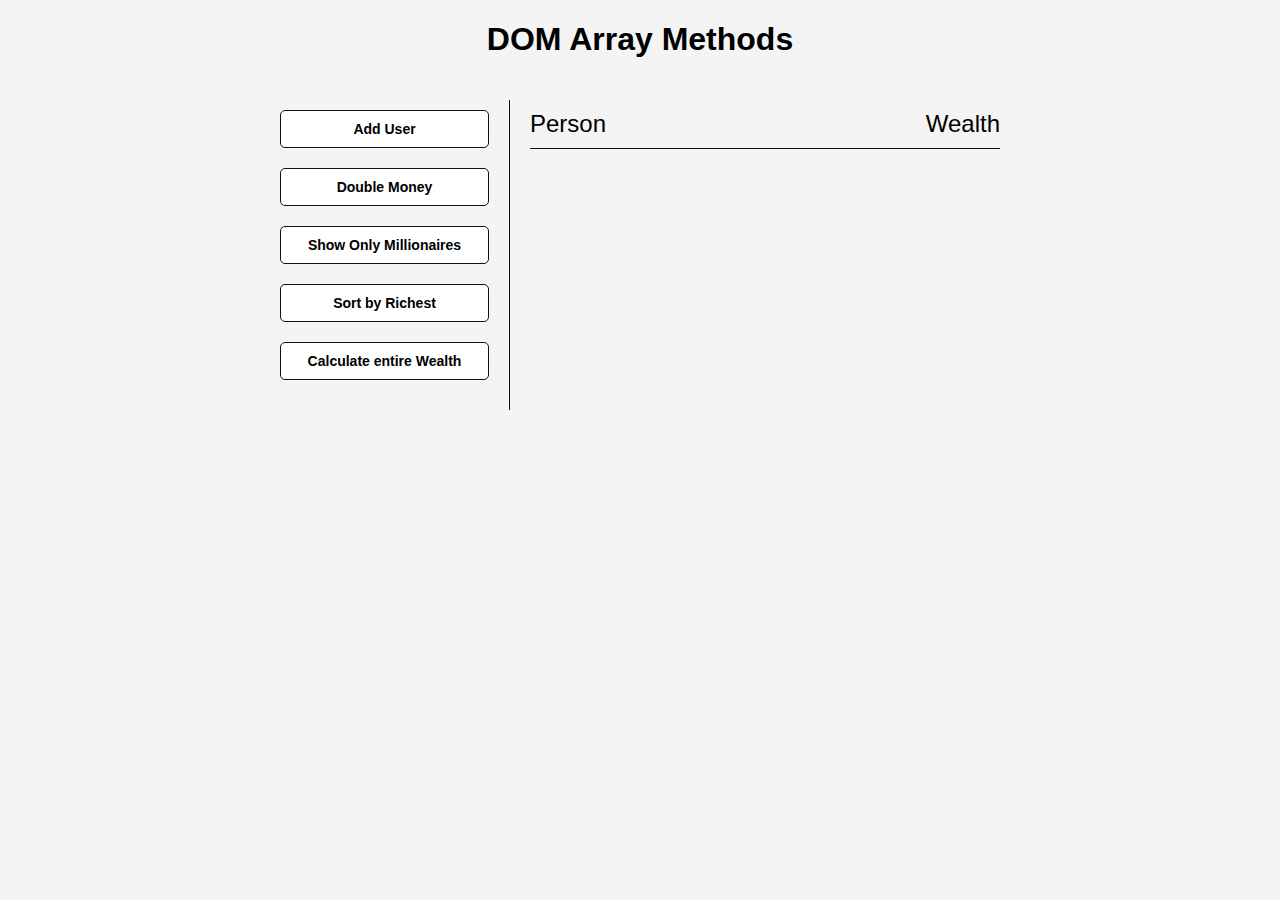
<file: DOM Array/index.html>
<!DOCTYPE html>
<html lang="en">
  <head>
    <meta charset="UTF-8" />
    <meta name="viewport" content="width=device-width, initial-scale=1.0" />
    <link rel="stylesheet" href="style.css" />
    <title>DOM Array Methods</title>
  </head>
  <body>
    <h1>DOM Array Methods</h1>

    <div class="container">
      <aside>
        <button class="add_user">Add User</button>
        <button class="double">Double Money</button>
        <button class="show-millionaires">Show Only Millionaires</button>
        <button class="sort">Sort by Richest</button>
        <button class="calculate-wealth">Calculate entire Wealth</button>
      </aside>

      <main id="main">
        <h2><strong>Person</strong> Wealth</h2>
      </main>
    </div>
    <script src="script.js"></script>
  </body>
</html>
</file>
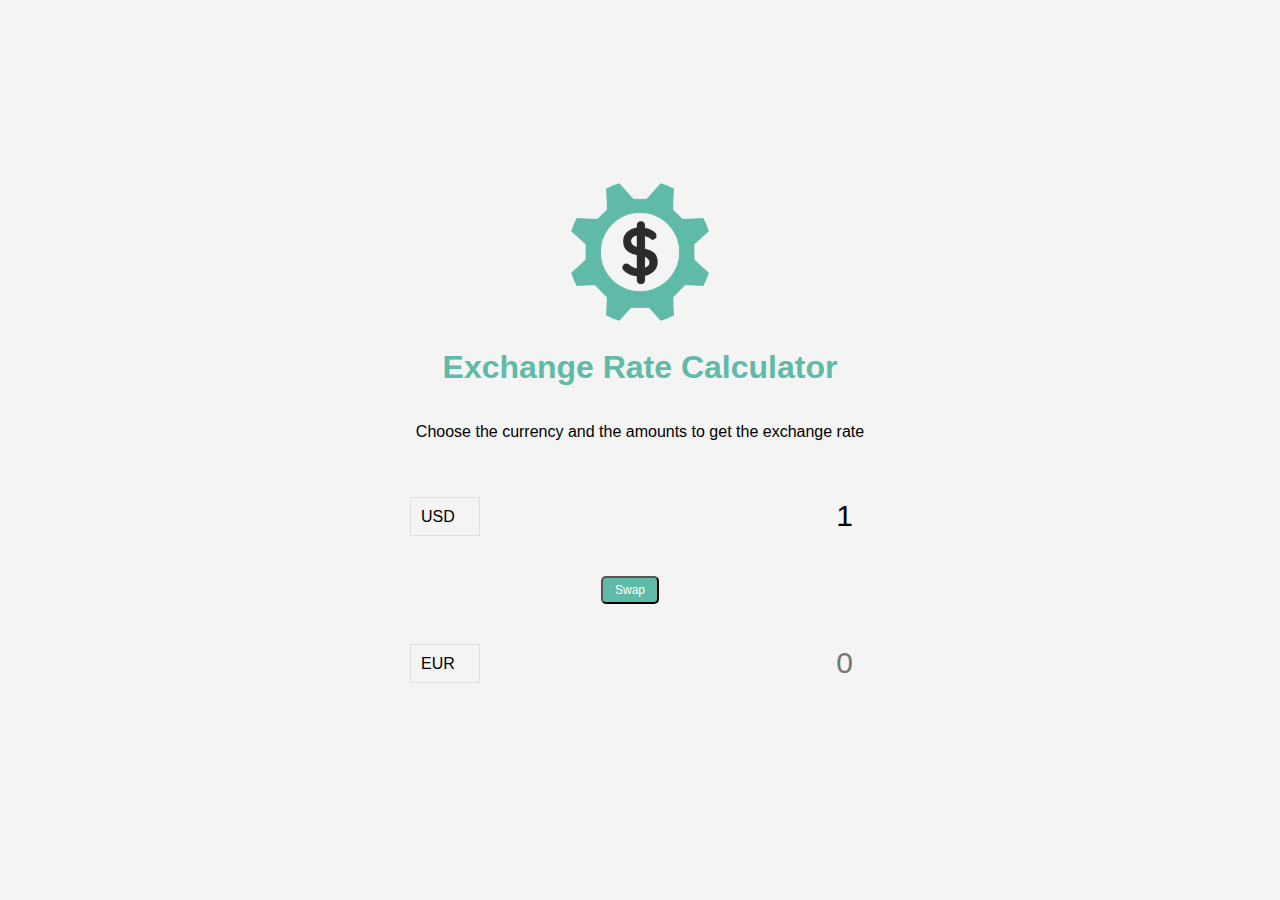
<file: Exchange Rate Calculator/index.html>
<!DOCTYPE html>
<html lang="en">
  <head>
    <meta charset="UTF-8" />
    <meta name="viewport" content="width=device-width, initial-scale=1.0" />
    <link rel="stylesheet" href="style.css" />
    <title>Exchange Rate Calculator</title>
  </head>
  <body>
    <img src="img/money.png" alt="" class="money-img" />
    <h1>Exchange Rate Calculator</h1>
    <p>Choose the currency and the amounts to get the exchange rate</p>

    <div class="container">
      <div class="currency">
        <select id="currency-one">
          <option value="AED">AED</option>
          <option value="ARS">ARS</option>
          <option value="AUD">AUD</option>
          <option value="BGN">BGN</option>
          <option value="BRL">BRL</option>
          <option value="BSD">BSD</option>
          <option value="CAD">CAD</option>
          <option value="CHF">CHF</option>
          <option value="CLP">CLP</option>
          <option value="CNY">CNY</option>
          <option value="COP">COP</option>
          <option value="CZK">CZK</option>
          <option value="DKK">DKK</option>
          <option value="DOP">DOP</option>
          <option value="EGP">EGP</option>
          <option value="EUR">EUR</option>
          <option value="FJD">FJD</option>
          <option value="GBP">GBP</option>
          <option value="GTQ">GTQ</option>
          <option value="HKD">HKD</option>
          <option value="HRK">HRK</option>
          <option value="HUF">HUF</option>
          <option value="IDR">IDR</option>
          <option value="ILS">ILS</option>
          <option value="INR">INR</option>
          <option value="ISK">ISK</option>
          <option value="JPY">JPY</option>
          <option value="KRW">KRW</option>
          <option value="KZT">KZT</option>
          <option value="MXN">MXN</option>
          <option value="MYR">MYR</option>
          <option value="NOK">NOK</option>
          <option value="NZD">NZD</option>
          <option value="PAB">PAB</option>
          <option value="PEN">PEN</option>
          <option value="PHP">PHP</option>
          <option value="PKR">PKR</option>
          <option value="PLN">PLN</option>
          <option value="PYG">PYG</option>
          <option value="RON">RON</option>
          <option value="RUB">RUB</option>
          <option value="SAR">SAR</option>
          <option value="SEK">SEK</option>
          <option value="SGD">SGD</option>
          <option value="THB">THB</option>
          <option value="TRY">TRY</option>
          <option value="TWD">TWD</option>
          <option value="UAH">UAH</option>
          <option value="USD" selected>USD</option>
          <option value="UYU">UYU</option>
          <option value="VND">VND</option>
          <option value="ZAR">ZAR</option>
        </select>
        <input type="number" id="amount-one" placeholder="0" value="1" />
      </div>

      <div class="swap-rate-container">
        <button class="btn" id="swap">Swap</button>
        <div class="rate" id="rate"></div>
      </div>

      <div class="currency">
        <select id="currency-two">
          <option value="AED">AED</option>
          <option value="ARS">ARS</option>
          <option value="AUD">AUD</option>
          <option value="BGN">BGN</option>
          <option value="BRL">BRL</option>
          <option value="BSD">BSD</option>
          <option value="CAD">CAD</option>
          <option value="CHF">CHF</option>
          <option value="CLP">CLP</option>
          <option value="CNY">CNY</option>
          <option value="COP">COP</option>
          <option value="CZK">CZK</option>
          <option value="DKK">DKK</option>
          <option value="DOP">DOP</option>
          <option value="EGP">EGP</option>
          <option value="EUR" selected>EUR</option>
          <option value="FJD">FJD</option>
          <option value="GBP">GBP</option>
          <option value="GTQ">GTQ</option>
          <option value="HKD">HKD</option>
          <option value="HRK">HRK</option>
          <option value="HUF">HUF</option>
          <option value="IDR">IDR</option>
          <option value="ILS">ILS</option>
          <option value="INR">INR</option>
          <option value="ISK">ISK</option>
          <option value="JPY">JPY</option>
          <option value="KRW">KRW</option>
          <option value="KZT">KZT</option>
          <option value="MXN">MXN</option>
          <option value="MYR">MYR</option>
          <option value="NOK">NOK</option>
          <option value="NZD">NZD</option>
          <option value="PAB">PAB</option>
          <option value="PEN">PEN</option>
          <option value="PHP">PHP</option>
          <option value="PKR">PKR</option>
          <option value="PLN">PLN</option>
          <option value="PYG">PYG</option>
          <option value="RON">RON</option>
          <option value="RUB">RUB</option>
          <option value="SAR">SAR</option>
          <option value="SEK">SEK</option>
          <option value="SGD">SGD</option>
          <option value="THB">THB</option>
          <option value="TRY">TRY</option>
          <option value="TWD">TWD</option>
          <option value="UAH">UAH</option>
          <option value="USD">USD</option>
          <option value="UYU">UYU</option>
          <option value="VND">VND</option>
          <option value="ZAR">ZAR</option>
        </select>
        <input type="number" id="amount-two" placeholder="0" />
      </div>
    </div>
    <script src="script.js"></script>
  </body>
</html>
</file>
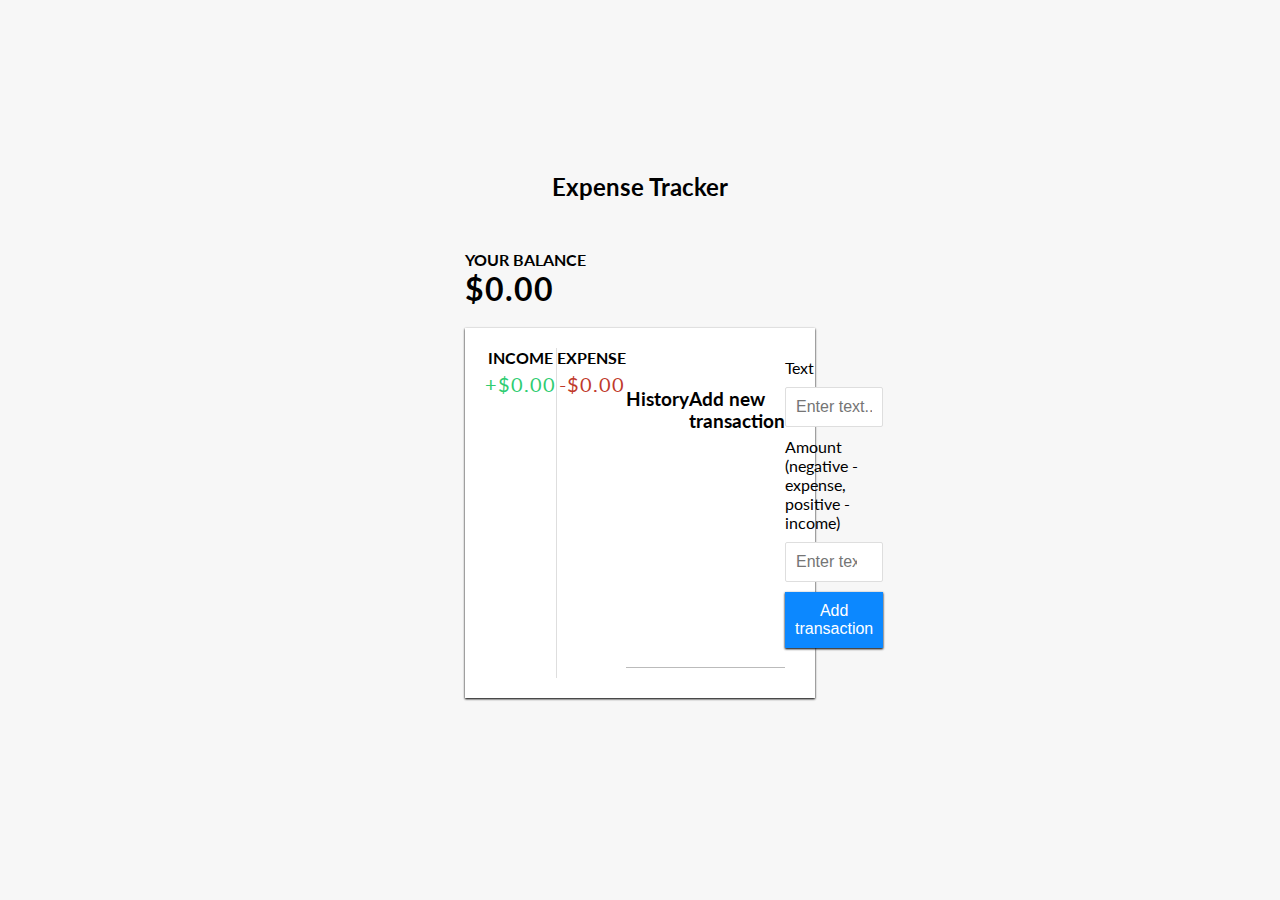
<file: Expense Track/index.html>
<!DOCTYPE html>
<html lang="en">
  <head>
    <meta charset="UTF-8" />
    <meta name="viewport" content="width=device-width, initial-scale=1.0" />
    <link rel="stylesheet" href="style.css" />
    <title>Expense Tracker</title>
  </head>
  <body>
    <h2>Expense Tracker</h2>

    <div class="container">
      <h4>Your Balance</h4>
      <h1 id="balance">$0.00</h1>

      <div class="inc-exp-container">
        <div>
          <h4>Income</h4>
          <p id="money-plus" class="money plus">+$0.00</p>
        </div>
        <div>
          <h4>Expense</h4>
          <p id="money-minus" class="money minus">-$0.00</p>
        </div>

        <h3>History</h3>
        <ul id="list" class="list">
          <li class="minus">
            Cash <span>-$400</span><button class="delete-btn">x</button>
          </li>
        </ul>

        <h3>Add new transaction</h3>
        <form id="form">
          <div class="form-control">
            <label for="text">Text</label>
            <input type="text" id="text" placeholder="Enter text..." />
          </div>
          <div class="form-control">
            <label for="amount"
              >Amount <br />
              (negative - expense, positive - income)</label
            >
            <input type="number" id="amount" placeholder="Enter text..." />
          </div>
          <button class="btn">Add transaction</button>
        </form>
      </div>
    </div>
    <script src="script.js"></script>
  </body>
</html>
</file>
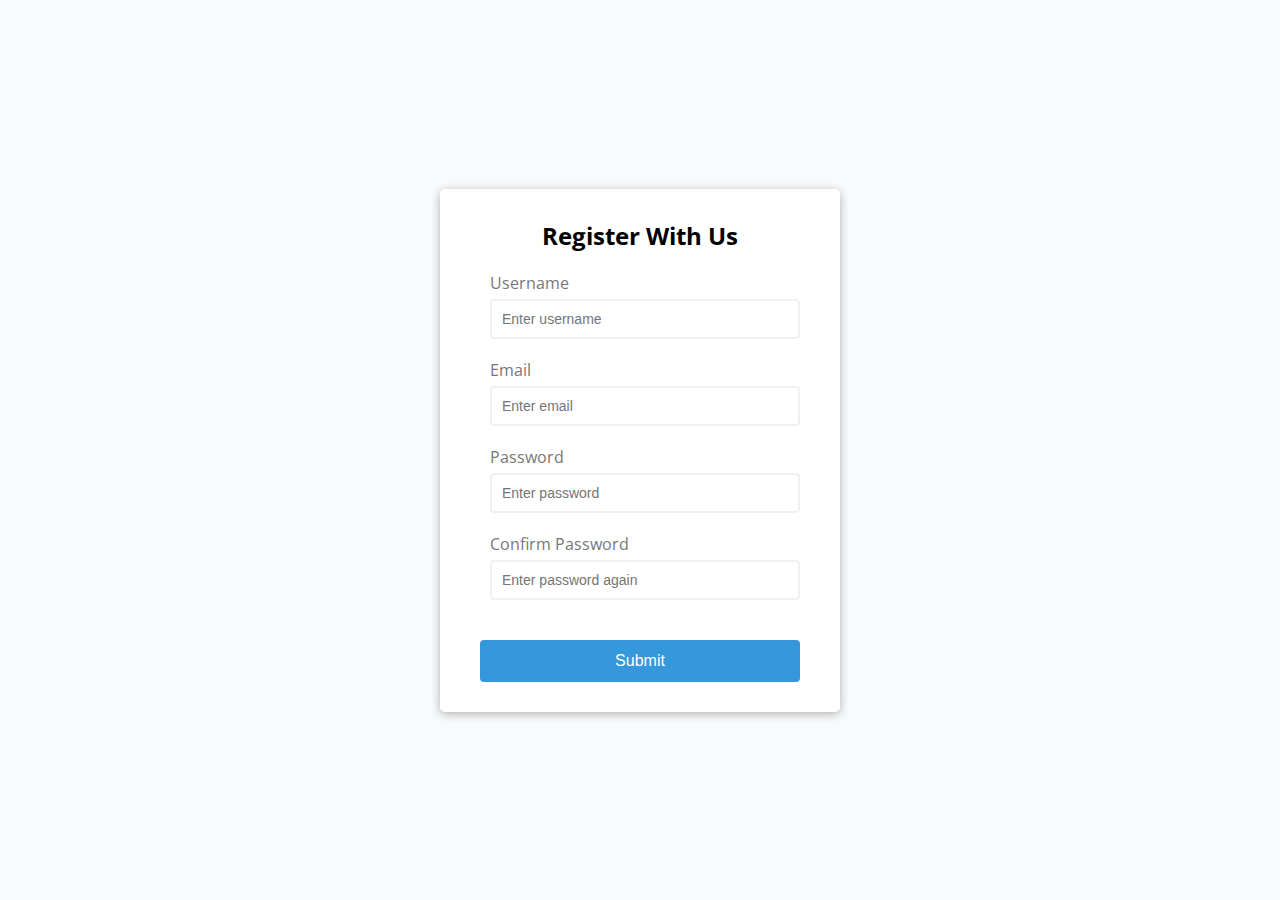
<file: Form Validator/index.html>
<!DOCTYPE html>
<html lang="en">
  <head>
    <meta charset="UTF-8" />
    <meta name="viewport" content="width=device-width, initial-scale=1.0" />
    <link rel="stylesheet" href="style.css" />
    <title>Form Validator</title>
  </head>
  <body>
    <div class="container">
      <form id="form" class="form">
        <h2>Register With Us</h2>
        <div class="form-control">
          <label for="username">Username</label>
          <input type="text" id="username" placeholder="Enter username" />
          <small>Error message</small>
        </div>
        <div class="form-control">
          <label for="email">Email</label>
          <input type="text" id="email" placeholder="Enter email" />
          <small>Error message</small>
        </div>
        <div class="form-control">
          <label for="password">Password</label>
          <!-- for는 HTML에서 <label> 요소의 id 속성과 연결된 제목을 나타냅니다. 
            일반적으로 웹 폼에서 사용자가 입력하는 필드에 대한 설명을 제공하기 위해 사용됩니다. 
            이를 통해 사용자는 해당 입력 필드에 무엇을 입력해야 하는지 이해할 수 있습니다. 
            사용자가 레이블을 클릭하면, 해당 레이블에 연결된 입력 필드가 선택됩니다. 
            이것은 웹 접근성을 향상시키고 사용자 경험을 향상시키는 데 도움이 됩니다. -->
          <input type="password" id="password" placeholder="Enter password" />
          <small>Error message</small>
        </div>
        <div class="form-control">
          <label for="password2">Confirm Password</label>
          <input
            type="password"
            id="password2"
            placeholder="Enter password again"
          />
          <small>Error message</small>
        </div>
        <button>Submit</button>
      </form>
    </div>

    <script src="script.js"></script>
  </body>
</html>
</file>
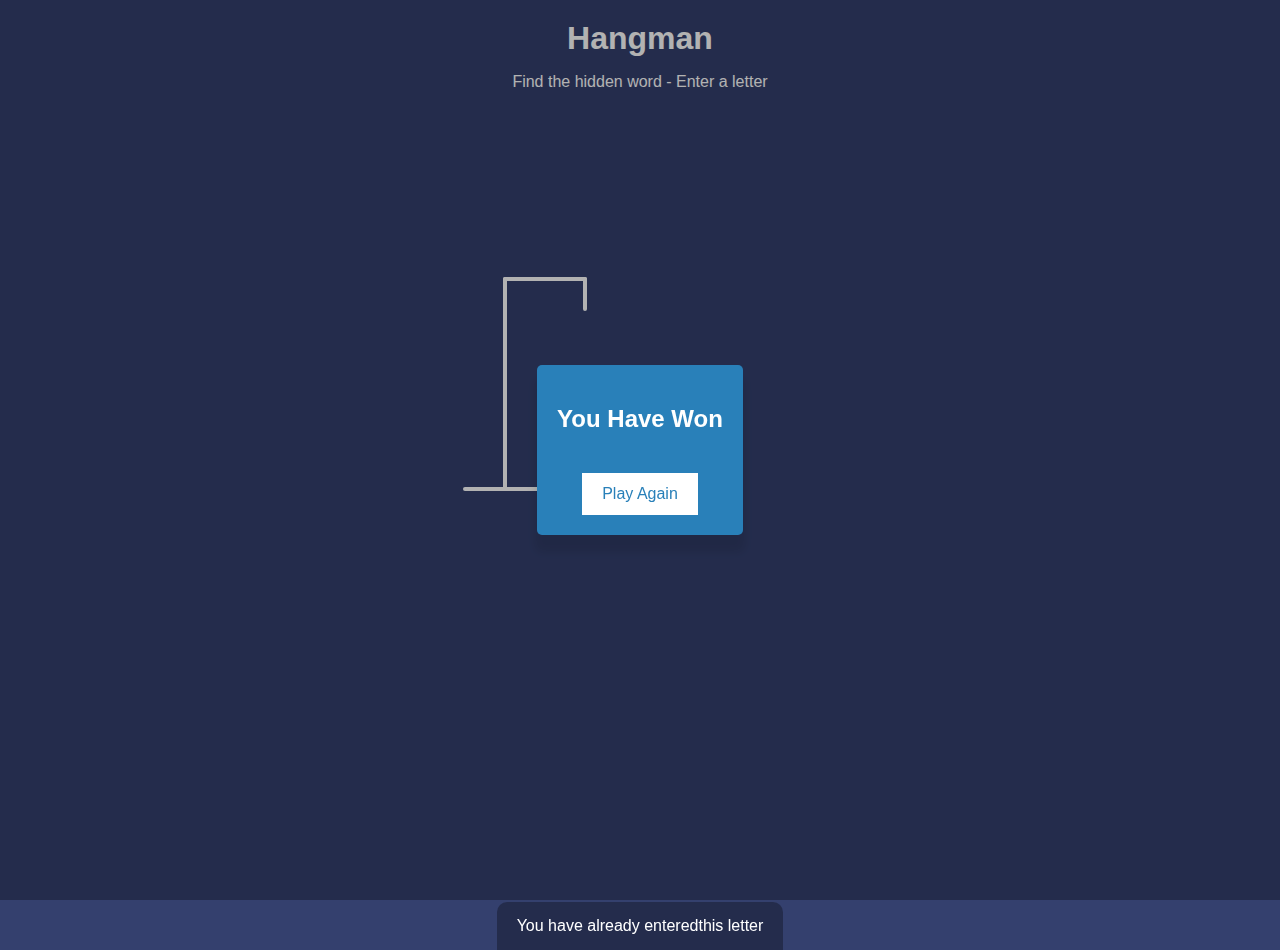
<file: Hangman Game/index.html>
<!DOCTYPE html>
<html lang="en">
  <head>
    <meta charset="UTF-8" />
    <meta name="viewport" content="width=device-width, initial-scale=1.0" />
    <link rel="stylesheet" href="style.css" />
    <title>Hangman Game</title>
  </head>
  <body>
    <link rel="stylesheet" href="script.js" />
    <h1>Hangman</h1>
    <p>Find the hidden word - Enter a letter</p>
    <div class="game-container">
      <svg height="250" width="200" class="figure-container">
        <!-- Rod -->
        <line x1="60" y1="20" x2="140" y2="20" />
        <line x1="140" y1="20" x2="140" y2="50" />
        <line x1="60" y1="20" x2="60" y2="230" />
        <line x1="20" y1="230" x2="100" y2="230" />

        <!-- Head -->
        <circle cx="140" cy="70" r="20" class="figure-part" />
        <!-- Body -->
        <line x1="140" y1="90" x2="140" y2="150" class="figure-part" />
        <!-- Arms -->
        <line x1="140" y1="120" x2="120" y2="100" class="figure-part" />
        <line x1="140" y1="120" x2="160" y2="100" class="figure-part" />
        <!-- Legs -->
        <line x1="140" y1="150" x2="120" y2="180" class="figure-part" />
        <line x1="140" y1="150" x2="160" y2="180" class="figure-part" />
      </svg>

      <div class="wrong-letters-container">
        <div id="wrong-letters"></div>
      </div>

      <div class="word" id="word"></div>
    </div>

    <!-- Container for final message -->
    <div class="popup-container" id="popup-container">
      <div class="popup">
        <h2 id="final-message">You Have Won</h2>
        <button id="play-button">Play Again</button>
      </div>
    </div>

    <!-- Notification -->
    <div class="notification-container" id="notification-container">
      <p>You have already enteredthis letter</p>
    </div>
    <script src="script.js"></script>
  </body>
</html>
</file>
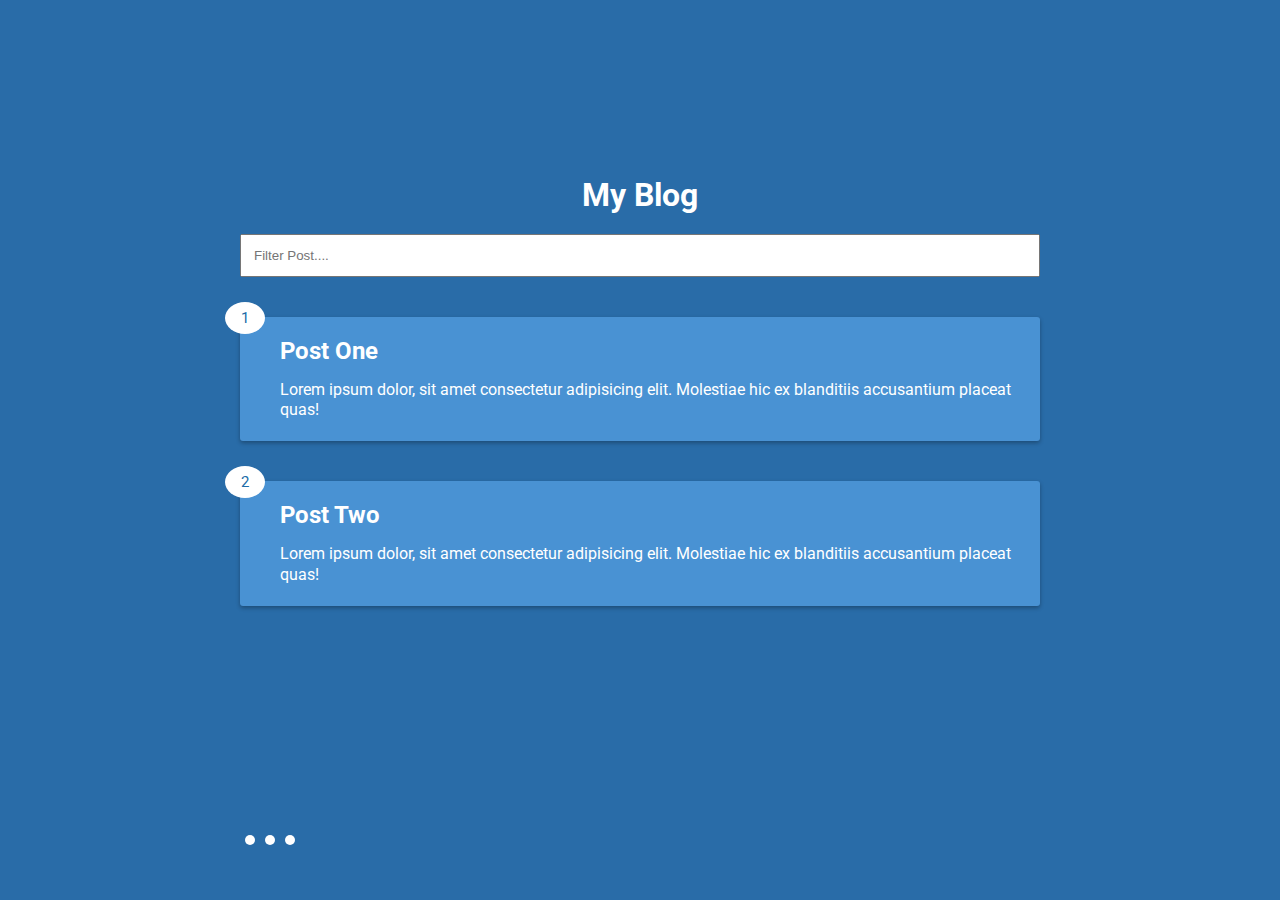
<file: Infinity Scroll/index.html>
<!DOCTYPE html>
<html lang="en">
  <head>
    <meta charset="UTF-8" />
    <meta name="viewport" content="width=device-width, initial-scale=1.0" />
    <link rel="stylesheet" href="style.css" />
    <title>My Blog</title>
  </head>
  <body>
    <h1>My Blog</h1>

    <div class="filter-container">
      <input
        type="text"
        id="filter"
        class="filter"
        placeholder="Filter Post...."
      />
    </div>

    <div id="post-container">
      <div class="post">
        <div class="number">1</div>
        <div class="post-info">
          <h2 class="post-title">Post One</h2>
          <p class="post-body">
            Lorem ipsum dolor, sit amet consectetur adipisicing elit. Molestiae
            hic ex blanditiis accusantium placeat quas!
          </p>
        </div>
      </div>
      <div class="post">
        <div class="number">2</div>
        <div class="post-info">
          <h2 class="post-title">Post Two</h2>
          <p class="post-body">
            Lorem ipsum dolor, sit amet consectetur adipisicing elit. Molestiae
            hic ex blanditiis accusantium placeat quas!
          </p>
        </div>
      </div>

      <div class="loader">
        <div class="circle"></div>
        <div class="circle"></div>
        <div class="circle"></div>
      </div>
    </div>

    <script src="script.js"></script>
  </body>
</html>
</file>
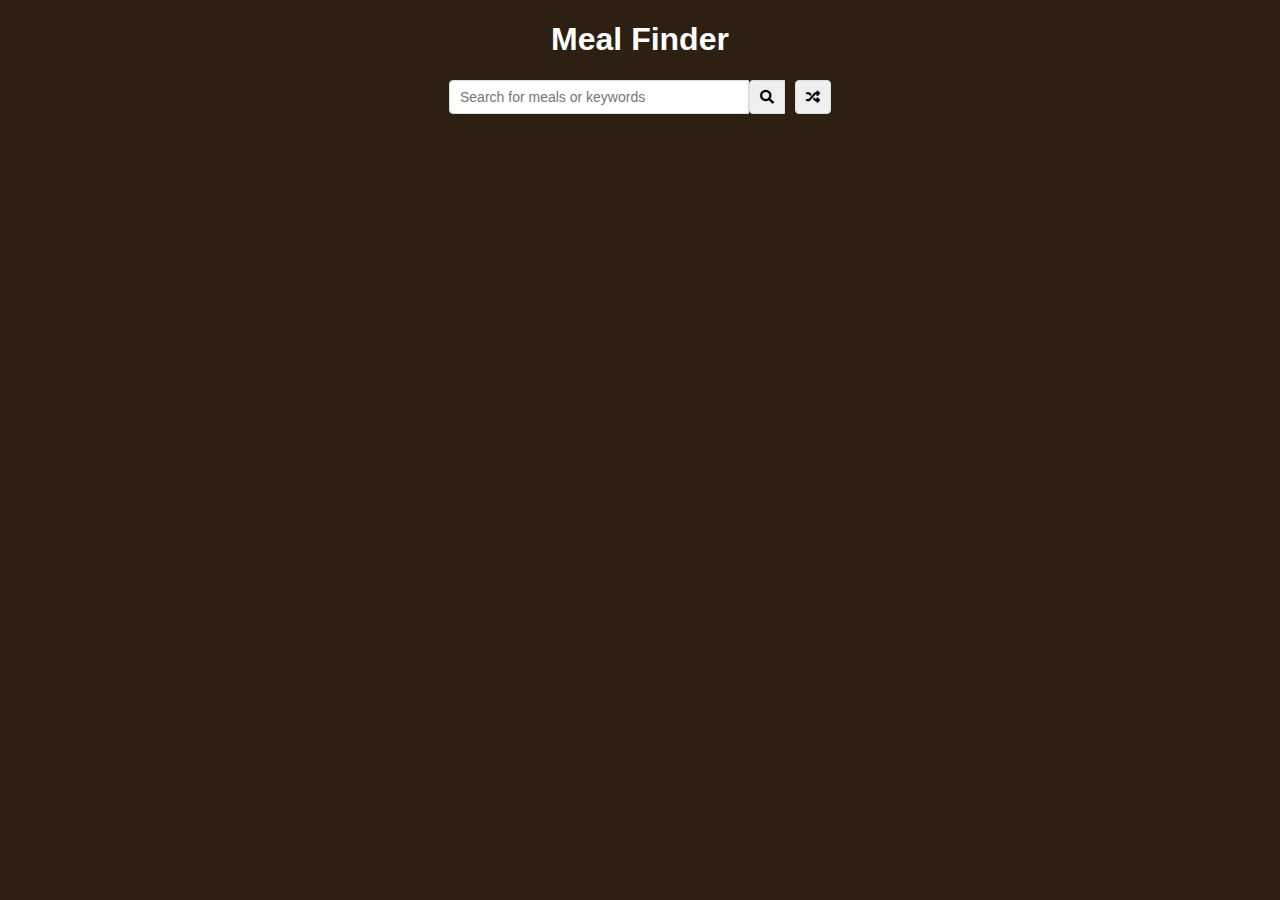
<file: Meal Finder/index.html>
<!DOCTYPE html>
<html lang="en">
  <head>
    <meta charset="UTF-8" />
    <meta name="viewport" content="width=device-width, initial-scale=1.0" />
    <link
      rel="stylesheet"
      href="https://cdnjs.cloudflare.com/ajax/libs/font-awesome/5.10.2/css/all.min.css"
    />
    <link rel="stylesheet" href="style.css" />
    <title>Meal Finder</title>
  </head>
  <body>
    <div class="container">
      <h1>Meal Finder</h1>
      <div class="flex">
        <form class="flex" id="submit">
          <input
            type="text"
            id="search"
            placeholder="Search for meals or keywords"
          />
          <button class="serach-btn" type="submit">
            <i class="fas fa-search"></i>
          </button>
        </form>
        <button class="random-btn" id="random">
          <i class="fas fa-random"></i>
        </button>
      </div>

      <div id="result-heading"></div>
      <div id="meals" class="meals"></div>
      <div id="single-meal"></div>
    </div>
    <script src="script.js"></script>
  </body>
</html>
</file>
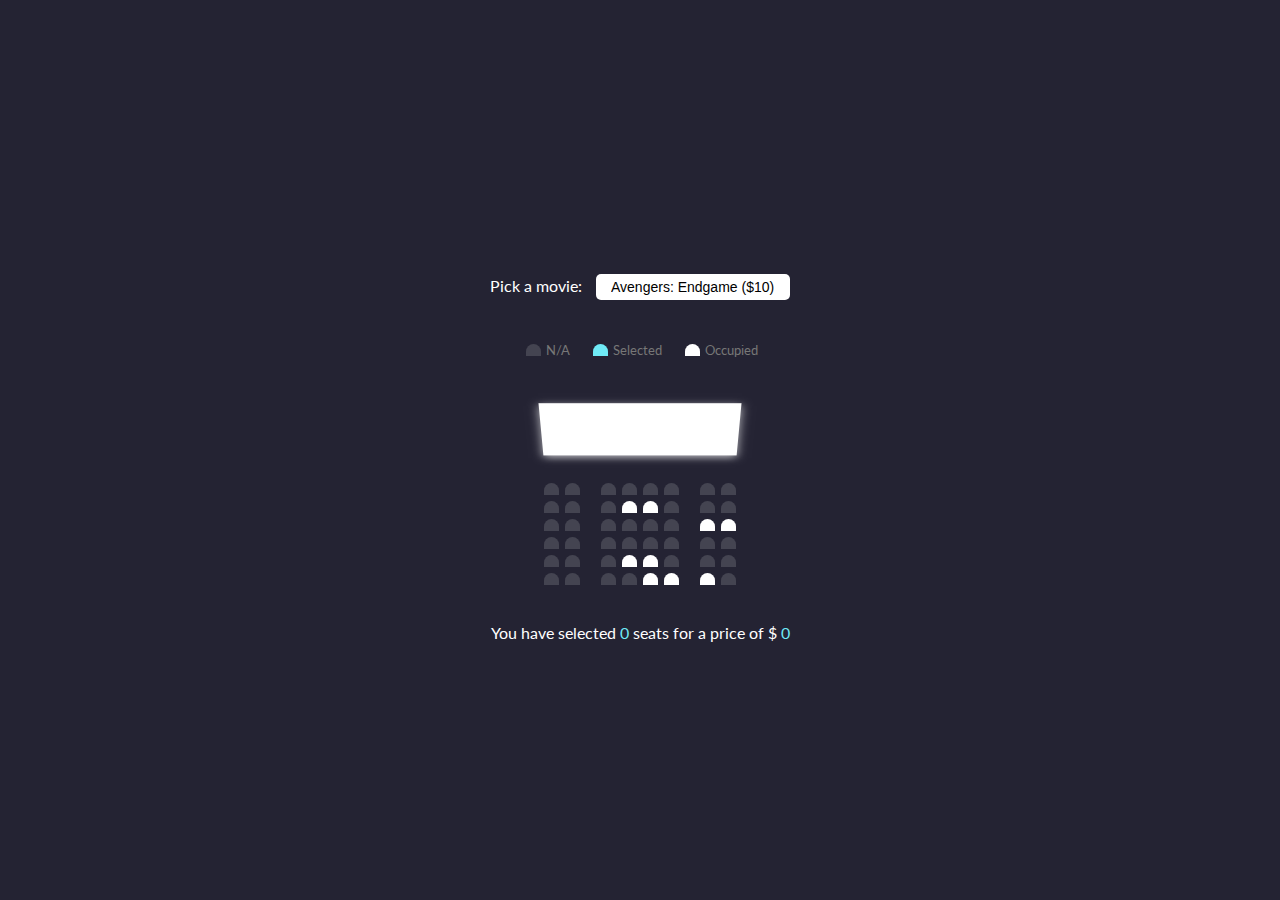
<file: Movie Seat Booking/index.html>
<!DOCTYPE html>
<html lang="en">
  <head>
    <meta charset="UTF-8" />
    <meta name="viewport" content="width=device-width, initial-scale=1.0" />
    <link rel="stylesheet" href="style.css" />
    <title>Movie Seat Booking</title>
  </head>
  <body>
    <div class="movie-container">
      <label>Pick a movie:</label>
      <select id="movie">
        <option value="10">Avengers: Endgame ($10)</option>
        <option value="12">Joker ($12)</option>
        <option value="8">Toy Story 4 ($8)</option>
        <option value="9">The Lion King ($9)</option>
      </select>
    </div>

    <ul class="showcase">
      <li>
        <div class="seat"></div>
        <small>N/A</small>
      </li>
      <li>
        <div class="seat selected"></div>
        <small>Selected</small>
      </li>
      <li>
        <div class="seat occupied"></div>
        <small>Occupied</small>
      </li>
    </ul>

    <div class="container">
      <div class="screen"></div>

      <div class="row">
        <div class="seat"></div>
        <div class="seat"></div>
        <div class="seat"></div>
        <div class="seat"></div>
        <div class="seat"></div>
        <div class="seat"></div>
        <div class="seat"></div>
        <div class="seat"></div>
      </div>
      <div class="row">
        <div class="seat"></div>
        <div class="seat"></div>
        <div class="seat"></div>
        <div class="seat occupied"></div>
        <div class="seat occupied"></div>
        <div class="seat"></div>
        <div class="seat"></div>
        <div class="seat"></div>
      </div>
      <div class="row">
        <div class="seat"></div>
        <div class="seat"></div>
        <div class="seat"></div>
        <div class="seat"></div>
        <div class="seat"></div>
        <div class="seat"></div>
        <div class="seat occupied"></div>
        <div class="seat occupied"></div>
      </div>
      <div class="row">
        <div class="seat"></div>
        <div class="seat"></div>
        <div class="seat"></div>
        <div class="seat"></div>
        <div class="seat"></div>
        <div class="seat"></div>
        <div class="seat"></div>
        <div class="seat"></div>
      </div>
      <div class="row">
        <div class="seat"></div>
        <div class="seat"></div>
        <div class="seat"></div>
        <div class="seat occupied"></div>
        <div class="seat occupied"></div>
        <div class="seat"></div>
        <div class="seat"></div>
        <div class="seat"></div>
      </div>
      <div class="row">
        <div class="seat"></div>
        <div class="seat"></div>
        <div class="seat"></div>
        <div class="seat"></div>
        <div class="seat occupied"></div>
        <div class="seat occupied"></div>
        <div class="seat occupied"></div>
        <div class="seat"></div>
      </div>
    </div>

    <p class="text">
      You have selected <span id="count">0</span> seats for a price of $
      <span id="total">0</span>
    </p>

    <script src="script.js"></script>
  </body>
</html>
</file>
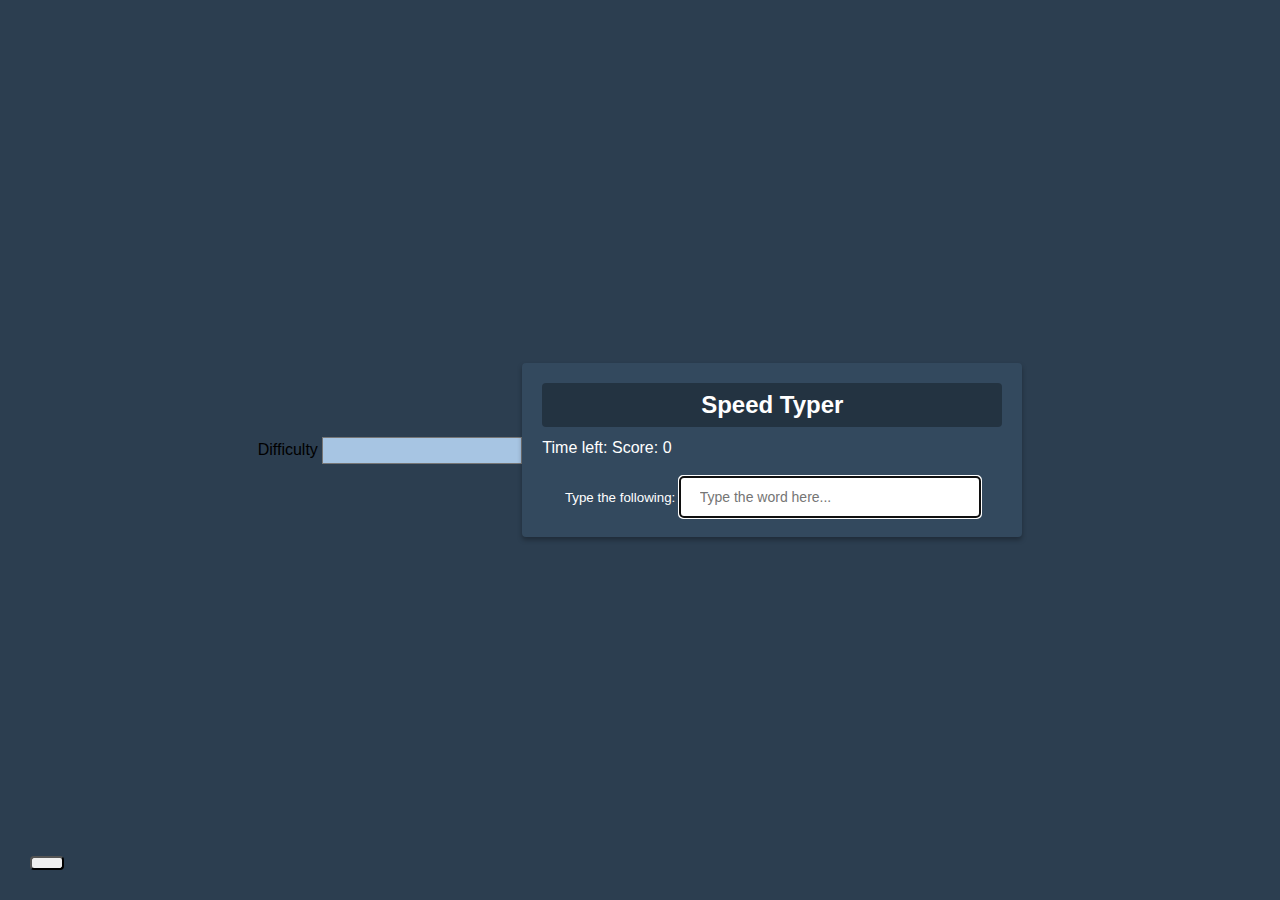
<file: Typing Game/index.html>
<!DOCTYPE html>
<html lang="en">
  <head>
    <meta charset="UTF-8" />
    <meta name="viewport" content="width=device-width, initial-scale=1.0" />
    <link rel="stylesheet" href="style.css" />
    <title>Typing game</title>
  </head>
  <body>
    <button id="settings-btn" class="settings-btn">
      <i class="fas fa-cog"></i>
    </button>
    <div id="settings" class="settings">
      <form id="settings-form">
        <div>
          <label for="difficulty">Difficulty</label>
          <select id="difficulty">
            <option value="easy">Easy</option>
            <option value="medium">Medium</option>
            <option value="hard">Hard</option>
          </select>
        </div>
      </form>
    </div>

    <div class="container">
      <h2>Speed Typer</h2>
      <small>Type the following:</small>

      <input
        type="text"
        id="text"
        autocomplete="off"
        placeholder="Type the word here..."
      />

      <p class="time-container">Time left: Score: <span id="score">0</span></p>

      <div id="end-game-container" class="end-game-container"></div>
    </div>

    <script src="script.js"></script>
  </body>
</html>
</file>
<file: DOM Array/style.css>
* {
  box-sizing: border-box;
}

body {
  background: #f4f4f4;
  font-family: Arial, Helvetica, sans-serif;
  display: flex;
  flex-direction: column;
  align-items: center;
  min-height: 100vh;
  margin: 0;
}

.container {
  display: flex;
  padding: 20px;
  margin: 0 auto;
  max-width: 100%;
  width: 800px;
}

aside {
  padding: 10px 20px;
  width: 250px;
  border-right: 1px solid #111;
}

button {
  background-color: #fff;
  border: solid 1px #111;
  border-radius: 5px;
  display: block;
  width: 100%;
  padding: 10px;
  margin-bottom: 20px;
  font-weight: bold;
  font-size: 14px;
}

main {
  flex: 1;
  padding: 10px 20px;
}

h2 {
  border-bottom: 1px solid #111;
  padding-bottom: 10px;
  display: flex;
  justify-content: space-between;
  font-weight: 300;
  margin: 0 0 20px;
}

h3 {
  background-color: #fff;
  border-bottom: 1px solid #111;
  padding-bottom: 10px;
  display: flex;
  justify-content: space-between;
  font-weight: 300;
  margin: 20px 0 0;
}

.person {
  display: flex;
  justify-content: space-between;
  align-items: center;
  font-size: 20px;
  margin-bottom: 10px;
}
</file>
<file: Exchange Rate Calculator/style.css>
:root {
  --primary-color: #5fbaa7;
}

* {
  box-sizing: border-box;
}

body {
  background-color: #f4f4f4;
  font-family: Arial, Helvetica, sans-serif;
  display: flex;
  flex-direction: column;
  align-items: center;
  justify-content: center;
  height: 100vh;
  margin: 0;
  padding: 20px;
}

h1 {
  color: var(--primary-color);
}

p {
  text-align: center;
}

.btn {
  color: #fff;
  background: var(--primary-color);
  cursor: pointer;
  border-radius: 5px;
  font-size: 12px;
  padding: 5px 12px;
}

.money-img {
  width: 150px;
}

.currency {
  padding: 40px 0;
  display: flex;
  align-items: center;
  justify-content: space-between;
}

.currency select {
  padding: 10px 20px 10px 10px;
  -moz-appearance: none;
  -webkit-appearance: none;
  appearance: none;
  border: 1px solid #dedede;
  font-size: 16px;
  background: transparent;
  background-position: right 10ox top 50%, 0, 0;
  background-size: 12px auto, 100%;
  background-repeat: no-repeat;
}

.currency input {
  border: 0;
  background: transparent;
  font-size: 30px;
  text-align: right;
}

.swap-rate-container {
  display: flex;
  align-items: center;
  justify-content: center;
}

.rate {
  color: var(--primary-color);
  font-size: 14px;
  padding: 0 10px;
}

select:focus,
input:focus,
button:focus {
  outline: 0;
}

@media (max-width: 600px) {
  .currency input {
    width: 200px;
  }
}
</file>
<file: Expense Track/style.css>
@import url("https://fonts.googleapis.com/css?family=Lato&display=swap");

:root {
  --box-shadow: 0 1px 3px rgba(0, 0, 0, 0.12), 0 1px 2px rgba(0, 0, 0.24);
}

* {
  box-sizing: border-box;
}

body {
  background-color: #f7f7f7;
  display: flex;
  flex-direction: column;
  align-items: center;
  justify-content: center;
  min-height: 100vh;
  margin: 0;
  font-family: "Lato", sans-serif;
}

.container {
  margin: 30px auto;
  width: 350px;
}

h1 {
  letter-spacing: 1px;
  margin: 0;
}

h3 {
  border-bottom: 1px solid #bbb;
  padding-bottom: 10px;
  margin: 40px 0 10px;
}

h4 {
  margin: 0;
  text-transform: uppercase;
}

.inc-exp-container {
  background-color: #fff;
  box-shadow: var(--box-shadow);
  padding: 20px;
  display: flex;
  justify-content: space-between;
  margin: 20px 0;
}

.inc-exp-container > div {
  flex: 1;
  text-align: center;
}

.inc-exp-container > div:first-of-type {
  border-right: 1px solid #dedede;
}

.money {
  font-size: 20px;
  letter-spacing: 1px;
  margin: 5px 0;
}

.money.plus {
  color: #2ecc71;
}

.money.minus {
  color: #c0392b;
}

label {
  display: inline-block;
  margin: 10px 0;
}

input[type="text"],
input[type="number"] {
  border: 1px solid #dedede;
  border-radius: 2px;
  display: block;
  font-size: 16px;
  padding: 10px;
  width: 100%;
}

.btn {
  background-color: #0c88ff;
  box-shadow: var(--box-shadow);
  color: #fff;
  border: 0;
  display: block;
  font-size: 16px;
  margin: 10px 0 30px;
  padding: 10px;
  width: 100%;
}

.btn:focus,
.delete-btn:focus {
  outline: 0;
}

.list {
  list-style-type: none;
  padding: 0;
  margin-bottom: 40px;
}

.list li {
  background-color: #fff;
  box-shadow: var(--box-shadow);
  color: #333;
  display: flex;
  justify-content: space-between;
  position: relative;
  padding: 10px;
  margin: 10px 0;
}

.list li.plus {
  border-right: 5px solid #2ecc71;
}

.list li.minus {
  border-right: 5px solid #c0392b;
}

.delete-btn {
  background-color: #e74c3c;
  border: 0;
  color: #fff;
  font-size: 20px;
  line-height: 20px;
  padding: 2px 5px;
  position: absolute;
  top: 50%;
  left: 0;
  transform: translate(-100%, -50%);
  opacity: 0;
  transition: opacity 0.3s ease;
}

.list li:hover .delete-btn {
  opacity: 1;
}
</file>
<file: Form Validator/style.css>
@import url("https://fonts.googleapis.com/css2?family=Open+Sans:ital,wght@0,300..800;1,300..800&display=swap");

:root {
  --success-color: #2ecc71;
  --error-color: #e74c3c;
}

* {
  box-sizing: border-box;
}

body {
  background-color: #f9fafb;
  font-family: "Open Sans", sans-serif;
  display: flex;
  align-items: center;
  justify-content: center;
  min-height: 100vh;
  /* 화면에 맞게 100% 활용하려면 vh 단위를 쓰면 된다! */
  /* CSS에서 "vh" 단위는 "Viewport Height"를 의미합니다. 
  뷰포트 높이를 기준으로 요소의 크기를 설정하는 데 사용됩니다. 
  1vh는 현재 보이는 브라우저 창의 높이의 1/100을 나타냅니다. 
  이를 사용하여 요소를 화면의 세로 공간에 대해 상대적으로 크기를 조정할 수 있습니다. */
  margin: 0;
}

.container {
  background-color: #fff;
  border-radius: 5px;
  box-shadow: 0 2px 10px rgba(0, 0, 0, 0.3);
  /* box-shadow: [수평 오프셋(좌우)] [수직 오프셋(상하)] [퍼지 정도(그림자의 흐림)] [그림자 색]; */
  width: 400px;
}

h2 {
  text-align: center;
  margin: 0 0 20px;
}

.form {
  padding: 30px 40px;
}

.form-control {
  margin-left: 10px;
  padding-bottom: 20px;
  position: relative;
}

.form-control label {
  color: #777;
  display: block;
  margin-bottom: 5px;
}

.form-control input {
  border: 2px solid #f0f0f0;
  border-radius: 4px;
  display: block;
  width: 100%;
  padding: 10px;
  font-size: 14px;
}

.form-control input:focus {
  outline: 0;
  border-color: #777;
}

.form-control.success input {
  border-color: var(--success-color);
}

.form-control.error input {
  border-color: var(--error-color);
}

.form-control small {
  color: var(--error-color);
  position: absolute;
  bottom: 0;
  left: 0;
  visibility: hidden;
  /* 해당 요소를 화면에서 보이지 않도록 하지만, 요소의 크기와 레이아웃은 유지됩니다.
즉, 해당 요소가 아직 페이지 레이아웃에 공간을 차지하며, 다른 요소에 영향을 줍니다.
마치 요소가 투명한 막으로 가려져 있는 것과 같은 효과를 줍니다. */
  /* display: none; */
  /* 해당 요소를 화면에서 숨깁니다.
요소가 페이지 레이아웃에 공간을 차지하지 않습니다.
따라서 해당 요소가 다른 요소에 영향을 주지 않으며, 레이아웃이 재조정됩니다. */
}

.form-control.error small {
  visibility: visible;
}

.form button {
  cursor: pointer;
  background-color: #3498db;
  border: 2px solid #3498db;
  border-radius: 4px;
  color: #fff;
  display: block;
  font-size: 16px;
  padding: 10px;
  margin-top: 20px;
  width: 100%;
}
</file>
<file: Hangman Game/style.css>
* {
  box-sizing: border-box;
}

body {
  background-color: #34406e;
  color: #fff;
  font-family: Arial, Helvetica, sans-serif;
  display: flex;
  flex-direction: column;
  align-items: center;
  height: 80vh;
  margin: 0;
  overflow: hidden;
}

h1 {
  margin: 20px 0 0;
}

.game-container {
  padding: 20px 30px;
  position: relative;
  margin: auto;
  height: 350px;
  width: 450px;
}

.figure-container {
  fill: transparent;
  stroke: #fff;
  stroke-width: 4px;
  stroke-linecap: round;
}

.figure-part {
  display: none;
}

.wrong-letters-container {
  position: absolute;
  top: 20px;
  right: 20px;
  display: flex;
  flex-direction: column;
  text-align: right;
}

.wrong-letters-container p {
  margin: 0 0 5px;
}

.wrong-letters-container span {
  font-size: 24px;
}

.word {
  display: flex;
  position: absolute;
  bottom: 10px;
  left: 50%;
  transform: translateX(-50%);
}

.letter {
  border-bottom: 3px solid #2090b9;
  display: inline-flex;
  font-size: 30px;
  align-items: center;
  justify-content: center;
  margin: 0 3px;
  height: 50px;
  width: 20px;
}

.popup-container {
  background-color: rgba(0, 0, 0, 0.3);
  position: fixed;
  top: 0;
  bottom: 0;
  left: 0;
  right: 0;
  display: flex;
  /* display: none; */
  align-items: center;
  justify-content: center;
}

.popup {
  background: #2980b9;
  border-radius: 5px;
  box-shadow: 0 15px 10px 3px rgba(0, 0, 0, 0.1);
  padding: 20px;
  text-align: center;
}

.popup button {
  cursor: pointer;
  background-color: #fff;
  color: #2980b9;
  border: 0;
  margin-top: 20px;
  padding: 12px 20px;
  font-size: 16px;
}

.popup button:active {
  transform: scale(0.98);
}

.popup button:focus {
  outline: 0;
}

.notification-container {
  background-color: rgba(0, 0, 0, 0.3);
  border-radius: 10px 10px 0 0;
  padding: 15px 20px;
  position: absolute;
  bottom: -50px;
  transition: transform 0.3s ease-in-out;
}

.notification-container p {
  margin: 0;
}

.notification-container .show {
  transform: translateY(-50px);
}
</file>
<file: Infinity Scroll/style.css>
@import url("https://fonts.googleapis.com/css?family=Roboto&display=swap");

* {
  box-sizing: border-box;
}

body {
  background-color: #296ca8;
  color: #fff;
  font-family: "Roboto", sans-serif;
  display: flex;
  flex-direction: column;
  align-items: center;
  justify-content: center;
  min-height: 100vh;
  margin: 0;
  padding-bottom: 100px;
}

h1 {
  margin-bottom: 0;
  text-align: center;
}

.filter-container {
  margin-top: 20px;
  width: 80vw;
  max-width: 800px;
}

.filter {
  width: 100%;
  padding: 12px;
}

.post {
  position: relative;
  background-color: #4992d3;
  box-shadow: 0 2px 4px rgba(0, 0, 0, 0.3);
  border-radius: 3px;
  padding: 20px;
  margin: 40px 0;
  display: flex;
  width: 80vw;
  max-width: 800px;
}

.post .post-title {
  margin: 0;
}

.post .post-body {
  margin: 15px 0 0;
  line-height: 1.3;
}

.post .post-info {
  margin-left: 20px;
}

.post .number {
  position: absolute;
  top: -15px;
  left: -15px;
  font-size: 15px;
  width: 40px;
  height: 40pxs;
  border-radius: 50%;
  background: #fff;
  color: #206ca8;
  display: flex;
  align-items: center;
  justify-content: center;
  padding: 7px 10px;
}

.loader {
  /* opacity: 0; */
  display: flex;
  position: fixed;
  bottom: 50px;
  transition: opacity 0.3s ease-in;
}

.loader.show {
  opacity: 1;
}

.circle {
  background-color: #fff;
  width: 10px;
  height: 10px;
  border-radius: 50%;
  margin: 5px;
  animation: bounce 0.5s ease-in infinite;
}

.circle:nth-of-type(2) {
  animation-delay: 0.1s;
}

.circle:nth-of-type(3) {
  animation-delay: 0.2s;
}

@keyframes bounce {
  0%,
  100% {
    transform: translateY(0);
  }

  50% {
    transform: translateY(-10px);
  }
}
</file>
<file: Meal Finder/style.css>
* {
  box-sizing: border-box;
}

body {
  background: #2d2013;
  color: #fff;
  font-family: Verdana, Geneva, Tahoma, sans-serif;
  margin: 0;
}

.container {
  margin: auto;
  max-width: 800px;
  display: flex;
  flex-direction: column;
  justify-content: center;
  align-items: center;
  text-align: center;
}

.flex {
  display: flex;
}

input,
button {
  border: 1px solid #dedede;
  border-top-left-radius: 4px;
  border-bottom-left-radius: 4px;
  font-size: 14px;
  padding: 8px 10px;
  margin: 0;
}

input[type="text"] {
  width: 300px;
}

.search-btn {
  cursor: pointer;
  border-left: 0;
  border-radius: 0;
  border-top-right-radius: 4px;
  border-bottom-right-radius: 4px;
}

.random-btn {
  cursor: pointer;
  margin-left: 10px;
  border-top-right-radius: 4px;
  border-bottom-right-radius: 4px;
}

.meals {
  display: grid;
  grid-template-columns: repeat(4, 1fr);
  grid-gap: 20px;
  margin-top: 20px;
}

.meal {
  cursor: pointer;
  position: relative;
  height: 180px;
  width: 180px;
  text-align: center;
}

.meal img {
  width: 100%;
  height: 100%;
  border: 4px #fff solid;
  border-radius: 2px;
}

.meal-info {
  position: absolute;
  top: 0;
  left: 0;
  height: 100%;
  width: 100%;
  background: rgba(0, 0, 0, 0.7);
  display: flex;
  align-items: center;
  justify-content: center;
  transition: opacity 0.2s ease-in;
  opacity: 0;
}

.meal:hover .meal-info {
  opacity: 1;
}

.single-meal {
  margin: 30px auto;
  width: 70%;
}

.single-meal img {
  width: 300px;
  margin: 15px;
  border: 4px #fff solid;
  border-radius: 2px;
}

.single-meal-info {
  margin: 20px;
  padding: 10px;
  border: 2px #e09850 dashed;
  border-radius: 5px;
}

.single-meal p {
  margin: 0;
  letter-spacing: 0.5px;
  line-height: 1.5;
}

.single-meal ul {
  padding-left: 0;
  list-style-type: none;
}

.single-meal ul li {
  border: 1px solid #ededed;
  border-radius: 5px;
  background-color: #fff;
  display: inline-block;
  color: #2d2013;
  font-size: 12px;
  font-weight: bold;
  padding: 5px;
  margin: 0 5px 5px 0;
}

@media (max-width: 800px) {
  .meals {
    grid-template-columns: repeat(3, 1fr);
  }
}
@media (max-width: 700px) {
  .meals {
    grid-template-columns: repeat(2, 1fr);
  }

  .meal {
    height: 200px;
    width: 200px;
  }
}
@media (max-width: 500px) {
  input[type="text"] {
    width: 100%;
  }

  .meals {
    grid-template-columns: repeat(3, 1fr);
  }
}
</file>
<file: Movie Seat Booking/style.css>
@import url("https://fonts.googleapis.com/css2?family=Lato:ital,wght@0,100;0,300;0,400;0,700;0,900;1,100;1,300;1,400;1,700;1,900&display=swap");

* {
  box-sizing: border-box;
}

body {
  background-color: #242333;
  color: #fff;
  display: flex;
  flex-direction: column;
  align-items: center;
  justify-content: center;
  height: 100vh;
  font-family: "Lato", sans-serif;
  margin: 0;
}

.movie-container {
  margin: 20px 0;
}

.movie-container select {
  background-color: #fff;
  border: 0;
  border-radius: 5px;
  font-size: 14px;
  margin-left: 10px;
  padding: 5px 15px 5px 15px;
  -moz-appearance: none;
  -webkit-appearance: none;
  appearance: none;
  /* 웹 페이지의 요소들이 브라우저의 기본적인 표현 방식(appearance)을 
  사용하는 대신에 사용자가 직접적으로 스타일을 지정할 수 있도록 해줍니다. */
  /* -moz-appearance: 이는 Mozilla Firefox 브라우저에서 사용되는 CSS 속성입니다.
   -moz- 접두사는 Mozilla Firefox에 특화된 속성을 지칭합니다. */
  /* -webkit-appearance: 이는 웹킷(WebKit) 기반의 브라우저에서 사용되는 CSS 속성입니다. 
    -webkit- 접두사는 Safari 및 구버전의 Chrome과 같은 웹킷 엔진을 사용하는 브라우저에서 특정한 스타일을 적용할 때 사용됩니다. */
  /* appearance: 이는 표준 CSS 속성으로, 모든 브라우저에서 적용됩니다. 
    이 속성을 사용하면 요소의 기본적인 표현 방식을 지정할 수 있습니다. */
}

.container {
  perspective: 1000px;
  /* 3D 변환을 적용할 때 원근감을 설정 */
  margin-bottom: 30px;
}

.seat {
  background-color: #444451;
  height: 12px;
  width: 15px;
  margin: 3px;
  border-top-left-radius: 10px;
  border-top-right-radius: 10px;
}

.seat.selected {
  background-color: #6feaf6;
}

.seat.occupied {
  background-color: #fff;
}

.seat:nth-of-type(2) {
  margin-right: 18px;
}

.seat:nth-last-of-type(2) {
  margin-left: 18px;
}

.seat:not(.occupied):hover {
  cursor: pointer;
  transform: scale(1.2);
}

.showcase .seat:not(.occupied):hover {
  cursor: default;
  transform: scale(1);
}

.showcase {
  background-color: rgbaa(0, 0, 0, 0.1);
  padding: 5px 10px;
  border-radius: 5px;
  color: #777;
  list-style-type: none;
  display: flex;
  justify-content: space-between;
}

.showcase li {
  display: flex;
  align-items: center;
  justify-content: center;
  margin: 0 10px;
}

.showcase li small {
  margin-left: 2px;
}

.row {
  display: flex;
}

.screen {
  background-color: #fff;
  height: 70px;
  width: 100%;
  margin: 15px 0;
  transform: rotateX(-45deg);
  box-shadow: 0 3px 10px rgba(255, 255, 255, 0.7);
}

p.text {
  margin: 5px 0;
}

p.text span {
  color: #6feaf6;
}
</file>
<file: Typing Game/style.css>
* {
  box-sizing: border-box;
}

body {
  background-color: #2c3e50;
  display: flex;
  align-items: center;
  justify-content: center;
  min-height: 100vh;
  margin: 0;
  font-family: Verdana, Geneva, Tahoma, sans-serif;
}

button {
  cursor: pointer;
  font-size: 14px;
  border-radius: 4px;
  padding: 5px 15px;
}

select {
  width: 200px;
  padding: 5px;
  appearance: none;
  -webkit-appearance: none;
  -moz-appearance: none;
  border-radius: 0;
  background-color: #a7c5e3;
}

select:focus,
button:focus {
  outline: 0;
}

.settings-btn {
  position: absolute;
  bottom: 30px;
  left: 30px;
}

.seeetings {
  position: absolute;
  top: 0;
  left: 0;
  width: 100%;
  background-color: rgba(0, 0, 0, 0.3);
  height: 70px;
  color: #fff;
  display: flex;
  align-items: center;
  justify-content: center;
  transform: translateY(0);
  transition: transform 0.3s ease-in-out;
}

.settings.hide {
  transform: translateY(-100%);
}

.container {
  background-color: #33495e;
  padding: 20px;
  border-radius: 4px;
  box-shadow: 0 3px 5px rgba(0, 0, 0, 0.3);
  color: #fff;
  position: relative;
  text-align: center;
  width: 500px;
}

h2 {
  background-color: rgba(0, 0, 0, 0.3);
  padding: 8px;
  border-radius: 4px;
  margin: 0 0 40px;
}

h1 {
  margin: 0;
}

input {
  border: 0;
  border-radius: 4px;
  font-size: 14px;
  width: 300px;
  padding: 12px 20px;
  margin-top: 10px;
}

.score-container {
  position: absolute;
  top: 60px;
  right: 20px;
}

.time-container {
  position: absolute;
  top: 60px;
  left: 20px;
}

.end-game-container {
  background-color: inherit;
  display: none;
  align-content: center;
  justify-content: center;
  flex-direction: column;
  position: absolute;
  top: 0;
  left: 0;
  width: 100%;
  height: 100%;
  z-index: 1;
}
</file>
